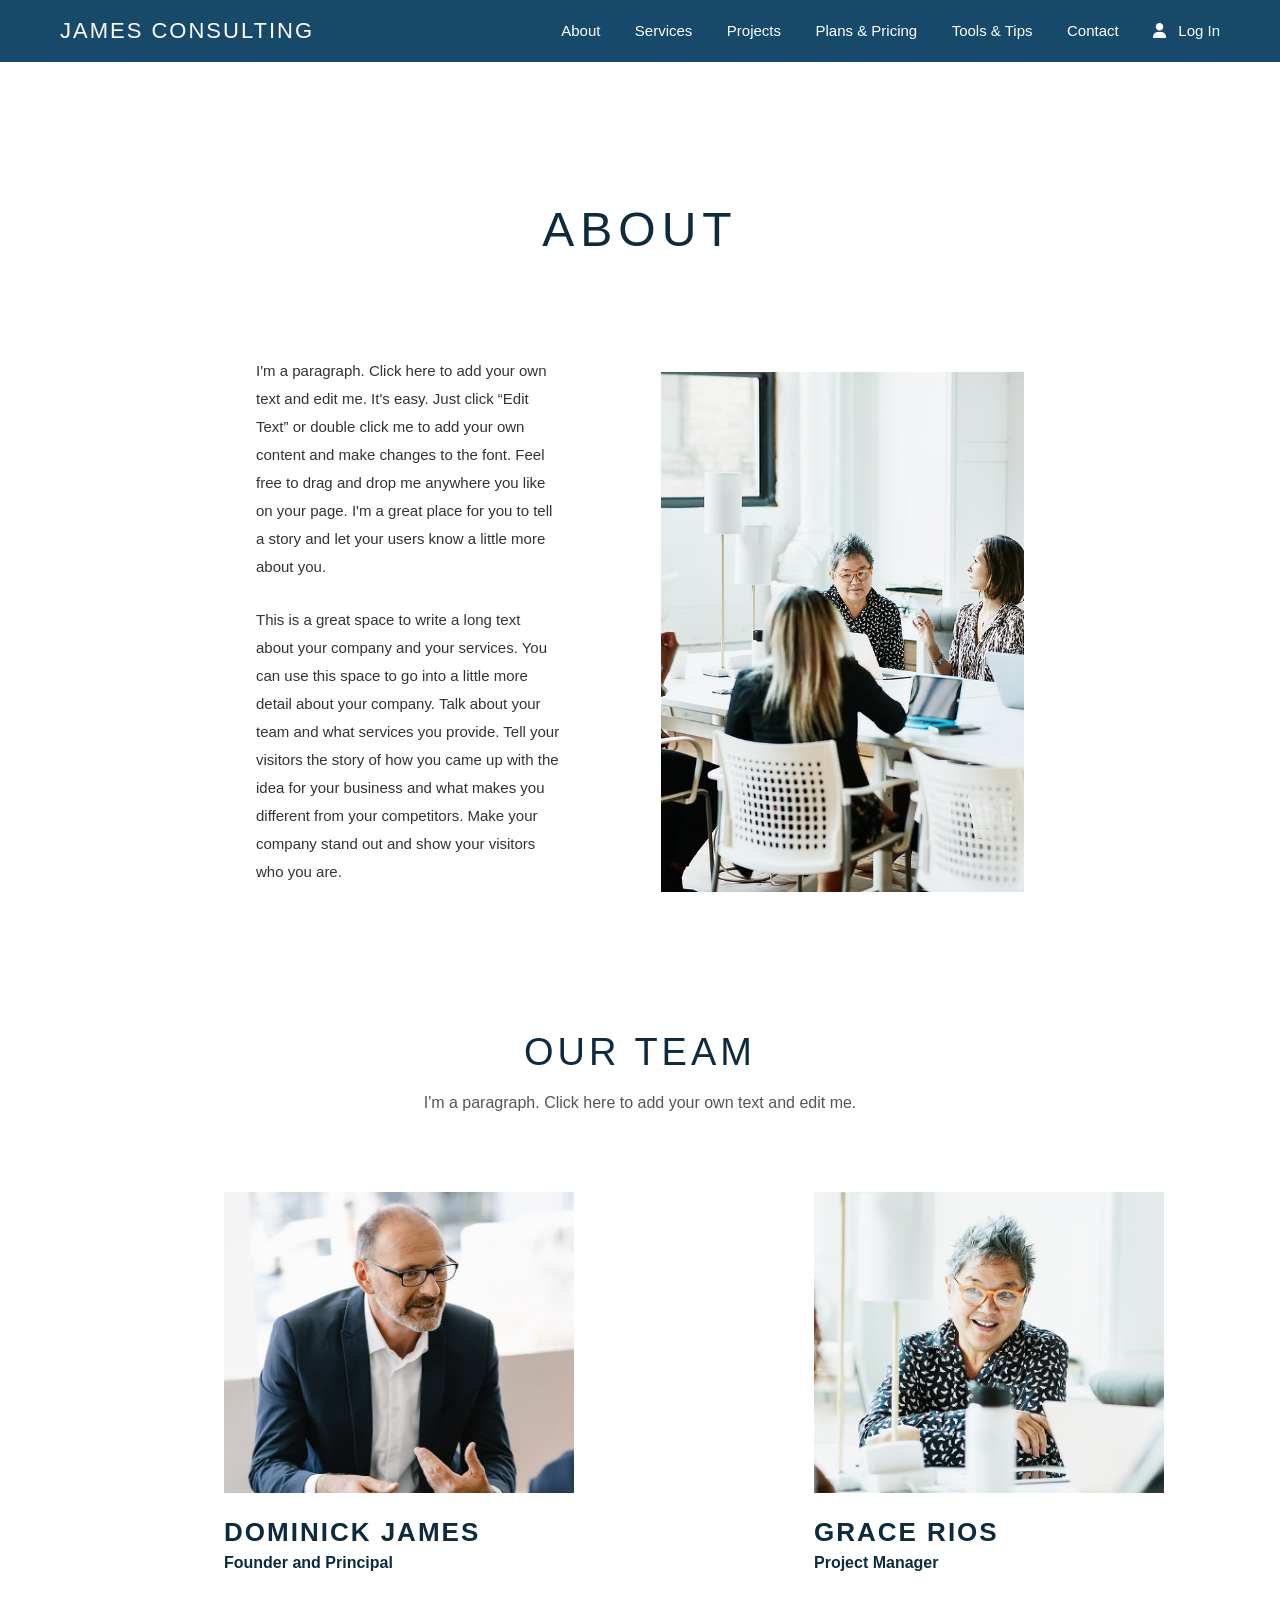
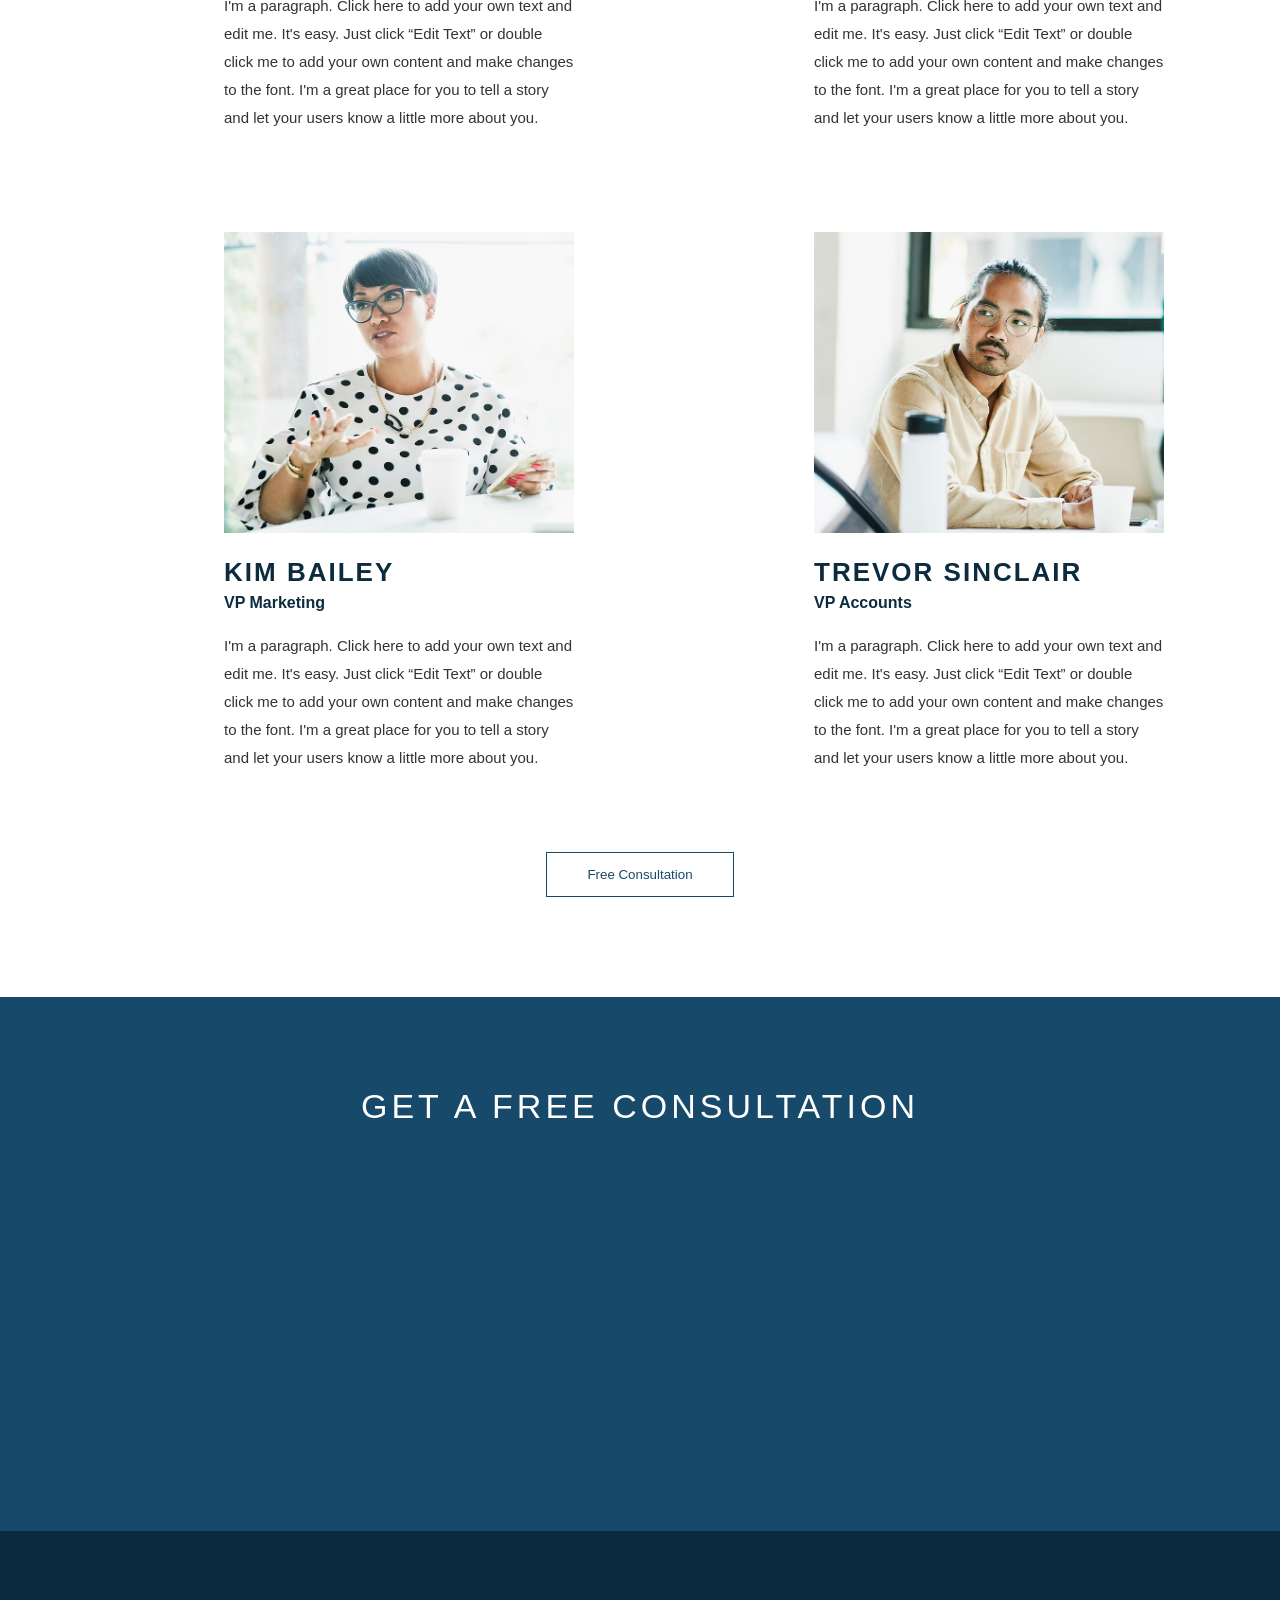
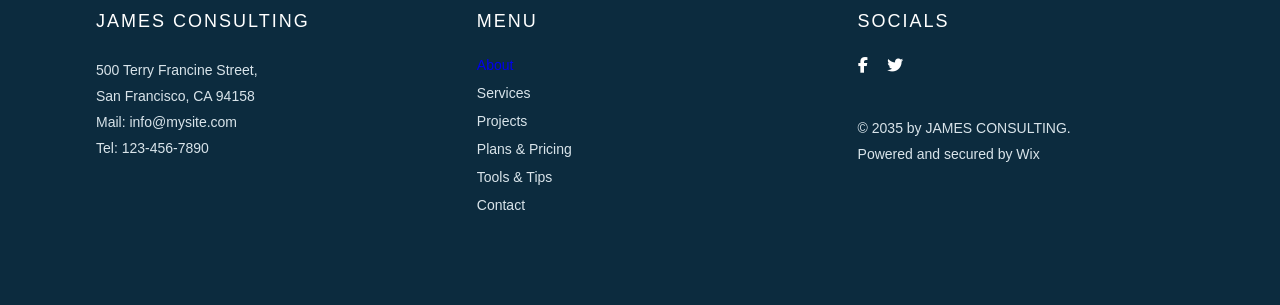
<file: about.html>
<!DOCTYPE html>
<html lang="en">

<head>
    <meta charset="UTF-8">
    <meta name="viewport" content="width=device-width, initial-scale=1.0">
    <title>About | James Consulting</title>


    <link rel="stylesheet" href="css/about.css">
    <link rel="stylesheet" href="global.css">


</head>

<body>



    <div id="header"></div>



    <!-- ABOUT HERO -->

    <section class="about-hero">

        <h1>ABOUT</h1>

    </section>



    <!-- ABOUT CONTENT -->

    <section class="about-content">

        <div class="about-container">

            <div class="about-text">

                <p>

                    I'm a paragraph. Click here to add your own text and edit me. It's easy.
                    Just click “Edit Text” or double click me to add your own content and make changes to the font.
                    Feel free to drag and drop me anywhere you like on your page.
                    I'm a great place for you to tell a story and let your users know a little more about you.

                </p>


                <p>

                    This is a great space to write a long text about your company and your services.
                    You can use this space to go into a little more detail about your company.
                    Talk about your team and what services you provide.
                    Tell your visitors the story of how you came up with the idea for your business and what makes you
                    different from your competitors.
                    Make your company stand out and show your visitors who you are.

                </p>

            </div>



            <div class="about-image">
                <img src="images/about/About1.avif">
            </div>



        </div>

    </section>



    <!-- TEAM -->

    <section class="team-section">

        <h2>OUR TEAM</h2>

        <p class="team-sub">I'm a paragraph. Click here to add your own text and edit me.</p>



        <div class="team-grid">



            <div class="team-card">

                <img src="images/about/AboutTeam1.avif">

                <h3>DOMINICK JAMES</h3>
                <h4>Founder and Principal</h4>

                <p>

                    I'm a paragraph. Click here to add your own text and edit me.
                    It's easy. Just click “Edit Text” or double click me to add your own content and make changes to the
                    font.
                    I'm a great place for you to tell a story and let your users know a little more about you.

                </p>

            </div>




            <div class="team-card">

                <img src="images/about/AboutTeam2.avif">

                <h3>GRACE RIOS</h3>
                <h4>Project Manager</h4>

                <p>

                    I'm a paragraph. Click here to add your own text and edit me.
                    It's easy. Just click “Edit Text” or double click me to add your own content and make changes to the
                    font.
                    I'm a great place for you to tell a story and let your users know a little more about you.

                </p>

            </div>




            <div class="team-card">

                <img src="images/about/AboutTeam3.avif">

                <h3>KIM BAILEY</h3>
                <h4>VP Marketing</h4>

                <p>
                    I'm a paragraph. Click here to add your own text and edit me.
                    It's easy. Just click “Edit Text” or double click me to add your own content and make changes to the
                    font.
                    I'm a great place for you to tell a story and let your users know a little more about you.

                </p>

            </div>




            <div class="team-card">

                <img src="images/about/AboutTeam4.avif">

                <h3>TREVOR SINCLAIR</h3>
                <h4>VP Accounts</h4>

                <p>
                    I'm a paragraph. Click here to add your own text and edit me.
                    It's easy. Just click “Edit Text” or double click me to add your own content and make changes to the
                    font.
                    I'm a great place for you to tell a story and let your users know a little more about you.

                </p>

            </div>

        </div>




    </section>

    <div style="margin-bottom : 100px" class="services-btn">
        <button>Free Consultation</button>
    </div>

    <div id="footer"></div>
    <script src="js/include.js"></script>

</body>

</html>
</file>
<file: css/about.css>
.about-hero {
    padding-top: 140px;
    padding-bottom: 60px;
    text-align: center;

}

.about-hero h1 {
    font-size: 48px;
    letter-spacing: 6px;
    color: #0c2b3e;
    font-weight: 500;

}


.about-content {
    padding: 40px 0 120px;

}



.about-container {
    margin: auto;
    display: flex;
    align-items: center;
    justify-content: space-between;
    gap: 100px;

}



.about-text {
    width: 50%;
}



.about-text p {
    font-size: 16px;
    line-height: 32px;
    color: #333;
    margin-bottom: 30px;

}



.about-image {
   object-fit: cover;

}



.about-image img {

    width: 100%;
    height: 520px;
    object-fit: cover;

}





.team-section {
    
    text-align: center;

}



.team-section h2 {

    font-size: 38px;
    letter-spacing: 4px;
    color: #0c2b3e;
    margin-bottom: 20px;
    font-weight: 500;

}



.team-sub {

    margin-bottom: 80px;
    color: #555;

}





.team-grid {
    width: 65%;
    margin: auto;
    display: grid;
    grid-template-columns: 1fr 1fr;
    gap: 100px 240px;
    text-align: left;

}





.team-card img {

    width: 350px;
    height: auto;
    object-fit: cover;
    margin-bottom: 20px;

}





.team-card h3 {

    font-size: 26px;
    letter-spacing: 2px;
    color: #0c2b3e;
    margin-bottom: 6px;

}





.team-card h4 {

    font-size: 16px;
    color: #0c2b3e;
    margin-bottom: 20px;

}





.team-card p {

    font-size: 15px;
    line-height: 28px;
    color: #333;
    max-width: 420px;

}
</file>
<file: global.css>
* {
    margin: 0;
    padding: 0;
    box-sizing: border-box;
    font-family: Arial, Helvetica, sans-serif;
}



/* HEADER */

.header {
    display: flex;
    justify-content: space-between;
    align-items: center;
    background: #174a6a;
    padding: 18px 60px;
    color: white;
}


.logo {
    font-size: 22px;
    letter-spacing: 2px;
    font-weight: 500;
}


.nav a {
    color: white;
    text-decoration: none;
    margin-left: 30px;
    font-size: 15px;
}


.login {

    margin-left: 40px;
}


.login i {

    margin-right: 8px;
}



/* HERO */

.hero {

    height: 120vh;
    background-image: url("images/hero.avif");
    background-size: 120%;
    background-position: center;

    display: flex;
    justify-content: center;
    align-items: flex-end;
    overflow: hidden;
    transition: background-size 0.2s linear;


}



.hero-card {
    background: white;
    padding: 50px 130px;
    text-align: center;
    margin-bottom: 0px;

    /* animation start state */
    opacity: 0;
    transform: translateY(120px);
    animation: cardEntry 0.2s ease forwards;
    animation-delay: 0.3s;

}



/* animation */

@keyframes cardEntry {
    to {
        opacity: 1;
        transform: translateY(0);
    }
}



.small-heading {
    font-size: 26px;
    font-weight: 500;
    margin-bottom: 20px;
}


.hero-card h1 {
    font-size: 55px;
    letter-spacing: 3px;
    margin-bottom: 30px;
    font-weight: 600;
    color: #0c2b3e;
}



.hero-card button {
    padding: 12px 30px;
    background: white;
    border: 1px solid #174a6a;
    color: #174a6a;
    font-size: 16px;
    cursor: pointer;
}



.hero-card button:hover {
    background: #174a6a;
    color: white;
}







/* INFO SECTION */

.info-section {
    height: 100vh;
    padding-top: 220px;
    padding-bottom: 120px;

}



.info-container {
    width: 80%;
    margin: auto;
    display: flex;
    justify-content: space-between;
    text-align: center;
}



.info-box {
    width: 30%;
    width: 30%;
    opacity: 0;
    transform: translateY(60px);
    transition: all 0.8s ease;
}


.info-box.show {
    opacity: 1;
    transform: translateY(0);

}





.info-box:nth-child(1) {
    transition-delay: 0.2s;

}

.info-box:nth-child(2) {
    transition-delay: 0.4s;

}


.info-box:nth-child(3) {
    transition-delay: 0.6s;

}



.info-box h2 {
    font-size: 34px;
    letter-spacing: 4px;
    color: #0c2b3e;
    margin-bottom: 40px;
    font-weight: 500;

}



.info-box p {
    font-size: 15px;
    line-height: 28px;
    color: #333;
    margin-bottom: 55px;

}



.info-box button {
    padding: 16px 60px;
    background: white;
    border: 1px solid #174a6a;
    color: #174a6a;
    font-size: 15px;
    cursor: pointer;
    transition: 0.3s;

}



.info-box button:hover {
    background: #174a6a;
    color: white;

}







/* ABOUT SECTION */

.about-section {

    background-image:
        linear-gradient(rgba(173, 208, 226, 0.88)), url("images/AboutUs.avif");
    background-size: cover;
    background-position: center;
    background-attachment: fixed;
    padding: 140px 20px;
    text-align: center;

}



.about-content {
    width: 60%;
    margin: auto;
}



.about-content h2 {
    font-size: 36px;
    letter-spacing: 4px;
    color: #0c2b3e;
    margin-bottom: 35px;
    font-weight: 500;

}



.about-content p {
    font-size: 15px;
    line-height: 28px;
    color: #333;
    margin-bottom: 25px;

}



.about-content button {
    margin-top: 30px;
    padding: 14px 38px;
    background: transparent;
    border: 1px solid #174a6a;
    color: #174a6a;
    font-size: 15px;
    cursor: pointer;
    transition: 0.3s;

}



.about-content button:hover {
    background: #174a6a;
    color: white;

}





/* SERVICES PAGE */

.services-page {
    background: #efefef;
    padding: 120px 80px;

}




.services-title {
    text-align: center;
    font-size: 36px;
    letter-spacing: 4px;
    color: #0c2b3e;
    margin-bottom: 80px;
    font-weight: 500;

}


.services-grid {
    display: grid;
    grid-template-columns: repeat(4, 1fr);
    gap: 60px 40px;}


.service-item {
    font-family: Arial, sans-serif;

}



.service-item img {
    width: 100%;
    height: 230px;
    object-fit: cover;
    margin-bottom: 18px;

}



.number {
    font-size: 14px;
    color: #555;

}




.more-text {
    display: none;
}

.service-item.active .more-text {
    display: inline;
}

.service-item.active .dots {
    display: none;
}

.toggle-btn {
    display: block;
    margin-top: 8px;
    cursor: pointer;
    text-decoration: underline;
    font-size: 14px;
}




.service-item h3 {
    font-size: 20px;
    margin: 8px 0 12px 0;
    color: #111;

}



.service-item p {
    font-size: 15px;
    line-height: 26px;
    color: #333;
    margin-bottom: 12px;

}



.service-item a {
    font-size: 14px;
    color: #111;
    text-decoration: underline;

}







.services-btn {
    text-align: center;
    margin-top: 80px;

}



.services-btn button {
    padding: 14px 40px;
    border: 1px solid #174a6a;
    background: white;
    color: #174a6a;
    cursor: pointer;
    transition: 0.3s;

}



.services-btn button:hover {
    background: #174a6a;
    color: white;

}




.clients-section {
    background: #efefef;
    padding: 140px 0;
    text-align: center;

}




.clients-section h2 {
    font-size: 34px;
    letter-spacing: 4px;
    color: #0c2b3e;
    margin-bottom: 90px;
    font-weight: 500;
}





.clients-container {
    width: 75%;
    margin: auto;
    display: flex;
    justify-content: space-between;
    align-items: center;
}






.client-logo {
    width: 140px;
    opacity: 0.55;
    filter: grayscale(100%);
    transition: 0.4s;

}




.client-logo:hover {
    opacity: 1;
    filter: grayscale(0%);
    transform: scale(1.08);

}



/* animation */

.client-logo {
    animation: fadeUp 1s ease forwards;
    opacity: 0;

}




.client-logo:nth-child(1) {
    animation-delay: 0.2s;

}


.client-logo:nth-child(2) {
    animation-delay: 0.4s;

}


.client-logo:nth-child(3) {
    animation-delay: 0.6s;

}

.client-logo:nth-child(4) {
    animation-delay: 0.8s;

}





/* keyframes */

@keyframes fadeUp {

    from {
        transform: translateY(40px);
        opacity: 0;

    }

    to {

        transform: translateY(0);
        opacity: 0.55;

    }

}









/* TESTIMONIAL SECTION */

.testimonial-section {
    background: #efefef;
    padding: 140px 0;
    text-align: center;

}



.testimonial-section h2 {
    font-size: 34px;
    letter-spacing: 4px;
    color: #0c2b3e;
    margin-bottom: 60px;
    font-weight: 500;

}




.testimonial-container {
    width: 70%;
    margin: auto;
    display: flex;
    align-items: center;
    justify-content: space-between;

}





.testimonial-content {
    width: 70%;
    animation: fade 0.5s ease;

}



.testimonial-text {
    font-size: 18px;
    color: #174a6a;
    line-height: 30px;
    margin-bottom: 25px;

}



.role {

    color: #0c2b3e;
    margin-bottom: 5px;

}



.name {
    color: #333;

}



/* arrows */

.arrow {
    background: none;
    border: none;
    font-size: 28px;
    cursor: pointer;
    color: #333;
    transition: 0.3s;

}



.arrow:hover {
    color: #174a6a;
    transform: scale(1.2);

}



/* dots */

.dots {
    margin-top: 60px;

}



.dot {
    height: 8px;
    width: 8px;
    margin: 0 6px;
    display: inline-block;
    border-radius: 50%;
    background: #bbb;
    cursor: pointer;
    transition: 0.3s;

}



.dot.active {
    background: #000;

}



/* animation */

@keyframes fade {

    from {
        opacity: 0;
        transform: translateY(15px);
    }

    to {
        opacity: 1;
        transform: translateY(0);
    }

}







/* FULL WIDTH BLUE BACKGROUND */

.consult-section {
    background: #174a6a;
    width: 100%;
    padding: 90px 0;
    text-align: center;

}



/* title */

.consult-section h2 {
    color: white;
    font-size: 34px;
    letter-spacing: 4px;
    font-weight: 500;
    margin-bottom: 55px;

}



/* map centered */

.map-container {
    width: 55%;
    margin: auto;

}



/* map size */

.map-container iframe {
    width: 100%;
    height: 260px;
    border: none;
    display: block;

}






.footer {
    background: #0c2b3e;
    width: 100%;
    padding: 80px 0;
    color: white;

}





.footer-container {
    width: 85%;
    margin: auto;
    display: flex;
    justify-content: space-between;

}





.footer-col {
    width: 30%;
}





.footer-col h3 {
    font-size: 18px;
    letter-spacing: 2px;
    margin-bottom: 25px;
    font-weight: 500;

}





.footer-col p {
    line-height: 26px;
    color: #d9e4ea;
    font-size: 14px;

}





.footer-col ul {
    list-style: none;
    padding: 0;

}



.footer-col li {
    margin-bottom: 12px;
    font-size: 14px;
    color: #d9e4ea;
    cursor: pointer;

}

.footer-col li a {
    text-decoration: none;
}


.footer-col li:hover {
    color: #6797b5;
}




.social-icons {
    margin-bottom: 30px;
}



.social-icons span {
    margin-right: 15px;
    height: 40px;
    cursor: pointer;
    color: white;
}





.copyright {
    margin-top: 40px;
    font-size: 13px;
    color: #d9e4ea;

}
</file>
